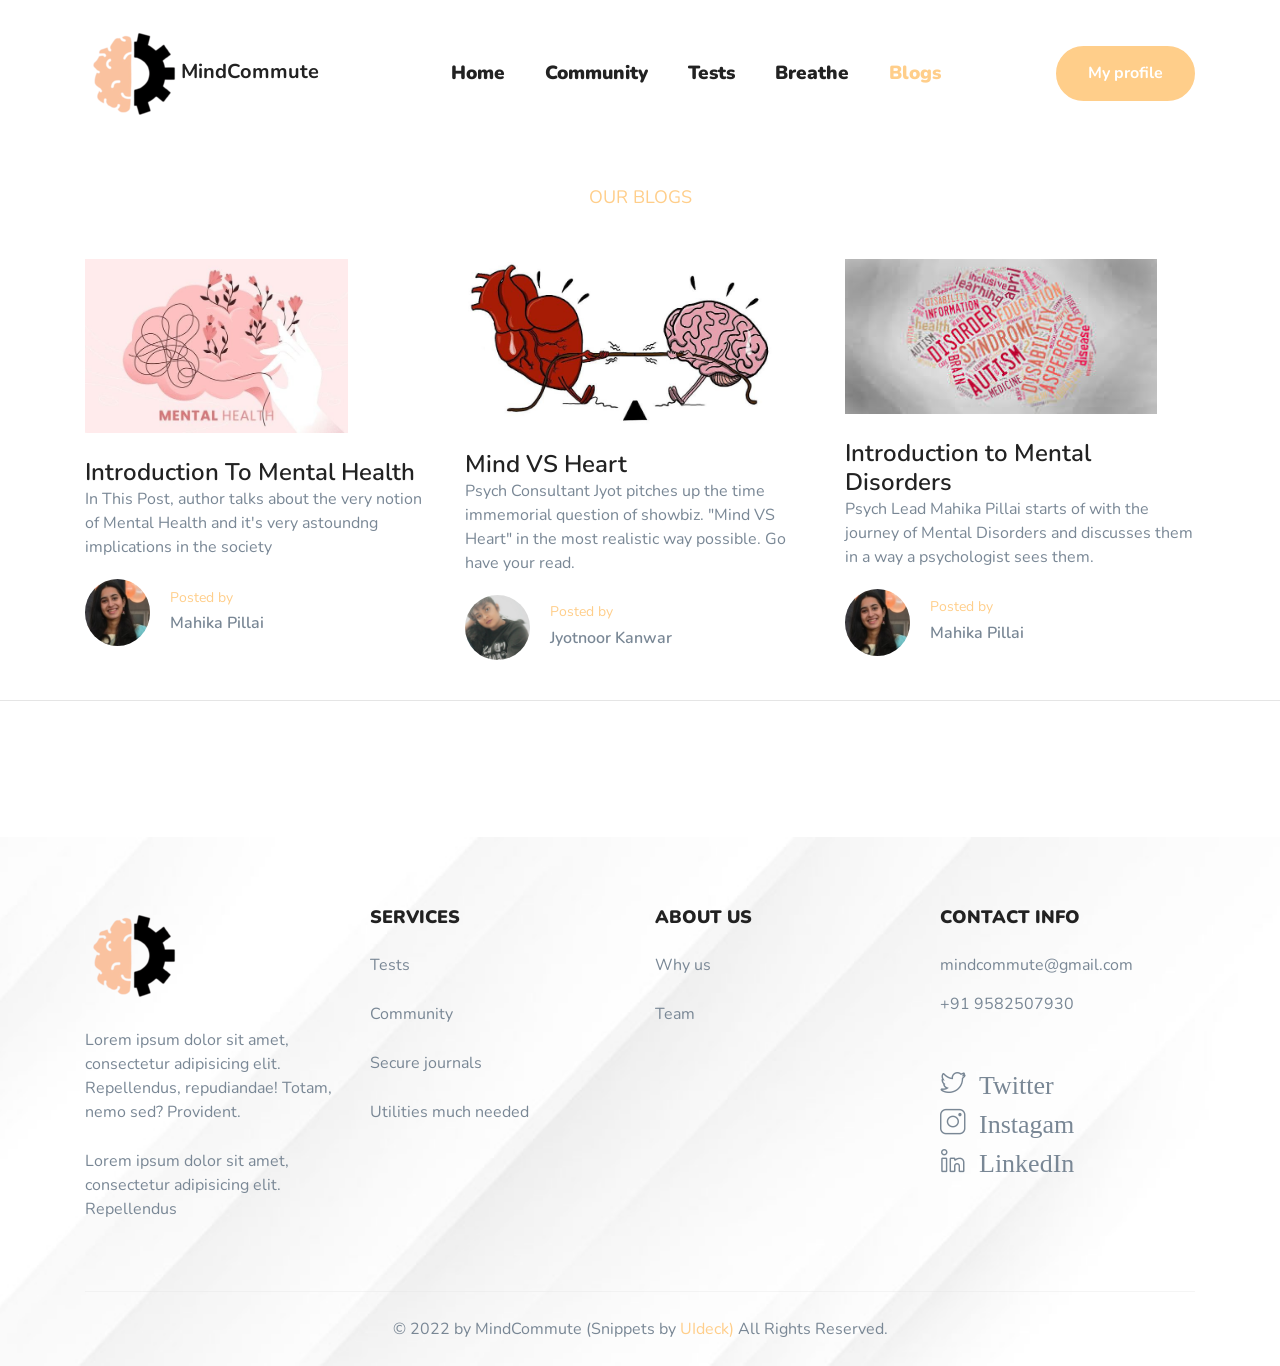
<file: index.html>
<!doctype html>
<html class="no-js" lang="en">

<head>
    <meta charset="utf-8">

    <!--====== Title ======-->
    <title>MindCommute</title>

    <meta name="description" content="">
    <meta name="viewport" content="width=device-width, initial-scale=1">

    <!--====== Favicon Icon ======-->
    <link rel="shortcut icon" href="assets/images/logo.png" type="image/png">



    <!--====== Font Awesome CSS ======-->
    <link rel="stylesheet" href="assets/css/font-awesome.min.css">

    <!--====== Line Icons CSS ======-->
    <link rel="stylesheet" href="assets/css/LineIcons.css">



    <!--====== Bootstrap CSS ======-->
      <!--<link rel="stylesheet" href="assets/css/bootstrap.min.css">-->
  <link rel="stylesheet" href="https://stackpath.bootstrapcdn.com/bootstrap/4.4.1/css/bootstrap.min.css" integrity="sha384-Vkoo8x4CGsO3+Hhxv8T/Q5PaXtkKtu6ug5TOeNV6gBiFeWPGFN9MuhOf23Q9Ifjh" crossorigin="anonymous">




    <!--====== Style CSS ======-->
    <link rel="stylesheet" href="assets/css/style.css">

</head>

<body>
    <!--[if IE]>
    <p class="browserupgrade">You are using an <strong>outdated</strong> browser. Please <a href="https://browsehappy.com/">upgrade your browser</a> to improve your experience and security.</p>
  <![endif]-->


    <!--====== PRELOADER PART START ======-->

    <div class="preloader">
        <div class="loader">
            <div class="ytp-spinner">
                <div class="ytp-spinner-container">
                    <div class="ytp-spinner-rotator">
                        <div class="ytp-spinner-left">
                            <div class="ytp-spinner-circle"></div>
                        </div>
                        <div class="ytp-spinner-right">
                            <div class="ytp-spinner-circle"></div>
                        </div>
                    </div>
                </div>
            </div>
        </div>
    </div>

    <!--====== PRELOADER PART ENDS ======-->

    <!--====== HEADER PART START ======-->

    <header class="header-area">
        <div class="navbar-area headroom">
            <div class="container">
                <div class="row">
                    <div class="col-lg-12">
                        <nav class="navbar navbar-expand-lg">
                            <a class="navbar-brand" href="index.html">
                                <img src="assets/images/logo.png" alt="Logo"><b>MindCommute</b>
                            </a>
                            <button class="navbar-toggler" type="button" data-toggle="collapse" data-target="#navbarSupportedContent" aria-controls="navbarSupportedContent" aria-expanded="false" aria-label="Toggle navigation">
                                <span class="toggler-icon"></span>
                                <span class="toggler-icon"></span>
                                <span class="toggler-icon"></span>
                            </button>

                            <div class="collapse navbar-collapse sub-menu-bar" id="navbarSupportedContent">
                                <ul id="nav" class="navbar-nav m-auto">
                                    <li class="nav-item">
                                        <a href="#home">Home</a>
                                    </li>
                                    <li class="nav-item">

                                        <a href="#services">Community</a>




                                                   </li>
                                    <li class="nav-item">

                                        <a href="#services">Tests</a>




                        </li>


                                    <li class="nav-item ">
                                        <a href="#services">Breathe</a>
                                    </li>




                                    <li class="nav-item active">
                                        <a href="#blog">Blogs</a>
                                    </li>

                                </ul>
                            </div> <!-- navbar collapse -->

                            <div class="navbar-btn d-none d-sm-inline-block">
                                <a class="main-btn" data-scroll-nav="0" href="#pricing">My profile</a>
                            </div>
                        </nav> <!-- navbar -->
                    </div>
                </div> <!-- row -->
            </div> <!-- container -->
        </div> <!-- navbar area -->

            </header>
      <br><br><br>





      <section id="blog" class="blog-area pt-115">
              <div class="container">
                  <div class="row justify-content-center">
                      <div class="col-lg-4">
                          <div class="section-title text-center pb-20 wow fadeInUp" data-wow-duration="1s" data-wow-delay="0.3s">
                              <h5 class="sub-title">Our Blogs</h5>

                          </div> <!-- section title -->
                      </div>
                  </div> <!-- row -->
                  <div class="row justify-content-center">
                      <div class="col-lg-4 col-md-6 col-sm-8">
                          <div class="single-blog mt-30 wow fadeInUpBig" data-wow-duration="1s" data-wow-delay="0.4s">
                              <div class="blog-image1">
                                  <a href="blog-details.html"><img src="assets/images/news-1.jpg" alt="news"></a>
                              </div>
                              <div class="blog-content">
                                  <h4 class="blog-title"><a href="blog-details.html">Introduction To Mental Health</a></h4>
                                  In This Post, author talks about the very notion of Mental Health and it's very astoundng implications in the society
                                  <div class="blog-author d-flex align-items-center">
                                      <div class="author-image">
                                          <img src="assets/images/Mauthor.png" alt="author">
                                      </div>
                                      <div class="author-content media-body">
                                          <h6 class="sub-title">Posted by</h6>
                                          <p class="text">Mahika Pillai</p>
                                      </div>
                                  </div>
                              </div>
                          </div> <!-- single blog -->
                      </div>
                      <br><br>
                      <div class="col-lg-4 col-md-6 col-sm-8">
                          <div class="single-blog mt-30 wow fadeInUpBig" data-wow-duration="1s" data-wow-delay="0.7s">
                              <div class="blog-image2">
                                  <a href="blog-details.html"><img src="assets/images/news-2.jpg" alt="news"></a>
                              </div>
                              <div class="blog-content">
                                  <h4 class="blog-title"><a href="blog-details.html">Mind VS Heart</a></h4> Psych Consultant Jyot pitches up the time immemorial question of showbiz. "Mind VS Heart" in
      the most realistic way possible. Go have your read.      <div class="blog-author d-flex align-items-center">
            <div class="author-image">
                  <img src="assets/images/JK.png" alt="author">
            </div>
            <div class="author-content media-body">
                <h6 class="sub-title">Posted by</h6>
                <p class="text">Jyotnoor Kanwar</p>
            </div>
        </div>
                              </div>
                          </div> <!-- single blog -->
                      </div>
                      <div class="col-lg-4 col-md-6 col-sm-8">
                          <div class="single-blog mt-30 wow fadeInUpBig" data-wow-duration="1s" data-wow-delay="1s">
                              <div class="blog-image3">
                                  <a href="blog-details.html"><img src="assets/images/news-3.jpg" alt="news"></a>
                              </div>
                              <div class="blog-content">
                                  <h4 class="blog-title"><a href="blog-details.html">Introduction to Mental Disorders</a></h4>
                                  Psych Lead Mahika Pillai starts of with the journey of Mental Disorders and discusses them in a way a psychologist sees them.
                                  <div class="blog-author d-flex align-items-center">
                                      <div class="author-image">
                                            <img src="assets/images/Mauthor.png" alt="author">
                                      </div>
                                      <div class="author-content media-body">
                                          <h6 class="sub-title">Posted by</h6>
                                          <p class="text">Mahika Pillai</p>
                                      </div>
                                  </div>
                              </div>
                          </div> <!-- single blog -->
                      </div>
                  </div> <!-- row -->
              </div> <!-- container -->
          </section>








<br>
<hr>
<br><br><br><br>
<br>


















    <footer id="footer" class="footer-area bg_cover" style="background-image: url(assets/images/footer-bg.jpg)">
        <div class="container">
            <div class="footer-widget pt-30 pb-70">
                <div class="row">
                    <div class="col-lg-3 col-sm-6 order-sm-1 order-lg-1">
                        <div class="footer-about pt-40">
                            <a href="#">
                                <img src="assets/images/logo.png" alt="Logo">
                            </a>
                            <p class="text">Lorem ipsum dolor sit amet, consectetur adipisicing elit. Repellendus, repudiandae! Totam, nemo sed? Provident.</p> <p class="text">Lorem ipsum dolor sit amet, consectetur adipisicing elit. Repellendus</p>
                        </div> <!-- footer about -->
                    </div>
                    <div class="col-lg-3 col-sm-6 order-sm-3 order-lg-2">
                        <div class="footer-link pt-40">
                            <div class="footer-title">
                                <h5 class="title">Services</h5>
                            </div>
                            <ul>
                                <li><a href="#">Tests</a></li>
                                <li><a href="#">Community</a></li>
                                <li><a href="#">Secure journals</a></li>
                                <li><a href="#">Utilities much needed</a></li>
                            </ul>
                        </div> <!-- footer link -->
                    </div>
                    <div class="col-lg-3 col-sm-6 order-sm-4 order-lg-3">
                        <div class="footer-link pt-40">
                            <div class="footer-title">
                                <h5 class="title">About Us</h5>
                            </div>
                            <ul>

                                <li><a href="#">Why us</a></li>

                                <li><a href="#">Team</a></li>
                            </ul>
                        </div> <!-- footer link -->
                    </div>
                    <div class="col-lg-3 col-sm-6 order-sm-2 order-lg-4">
                        <div class="footer-contact pt-40">
                            <div class="footer-title">
                                <h5 class="title">Contact Info</h5>
                            </div>
                            <div class="contact pt-10">

                                <p class="text">mindcommute@gmail.com</p>
                                <p class="text">+91 9582507930</p>

                                <ul class="social mt-50">

                                    <li><a href="#"><i class="lni-twitter"> Twitter</i></a></li>
                                    <li><a href="#"><i class="lni-instagram"> Instagam</i></a></li>
                                    <li><a href="#"><i class="lni-linkedin"> LinkedIn</i></a></li>
                                </ul>
                            </div> <!-- contact -->
                        </div> <!-- footer contact -->
                    </div>
                </div> <!-- row -->
            </div> <!-- footer widget -->
            <div class="footer-copyright text-center">
                <p class="text">© 2022 by MindCommute (Snippets by <a href="https://uideck.com" rel="nofollow">UIdeck)</a> All Rights Reserved.</p>
            </div>
        </div> <!-- container -->
    </footer>

    <!--====== FOOTER PART ENDS ======-->

    <!--====== BACK TOP TOP PART START ======-->

    <a href="#" class="back-to-top"><i class="lni-chevron-up"></i></a>

    <!--====== BACK TOP TOP PART ENDS ======-->




    <!--====== Jquery js ======-->
    <script src="assets/js/vendor/jquery-1.12.4.min.js"></script>
    <script src="assets/js/vendor/modernizr-3.7.1.min.js"></script>

    <!--====== Bootstrap js ======-->
    <script src="assets/js/popper.min.js"></script>
    <script src="assets/js/bootstrap.min.js"></script>

    <!--====== Slick js ======-->
    <script src="assets/js/slick.min.js"></script>

    <!--====== Isotope js ======-->
    <script src="assets/js/imagesloaded.pkgd.min.js"></script>
    <script src="assets/js/isotope.pkgd.min.js"></script>

    <!--====== Counter Up js ======-->
    <script src="assets/js/waypoints.min.js"></script>
    <script src="assets/js/jquery.counterup.min.js"></script>

    <!--====== Circles js ======-->
    <script src="assets/js/circles.min.js"></script>

    <!--====== Appear js ======-->
    <script src="assets/js/jquery.appear.min.js"></script>

    <!--====== WOW js ======-->
    <script src="assets/js/wow.min.js"></script>

    <!--====== Headroom js ======-->
    <script src="assets/js/headroom.min.js"></script>

    <!--====== Jquery Nav js ======-->
    <script src="assets/js/jquery.nav.js"></script>

    <!--====== Scroll It js ======-->
    <script src="assets/js/scrollIt.min.js"></script>

    <!--====== Magnific Popup js ======-->
    <script src="assets/js/jquery.magnific-popup.min.js"></script>

    <!--====== Main js ======-->
    <script src="assets/js/main.js"></script>

</body>

</html>
</file>
<file: assets/css/style.css>
/*-----------------------------------------------------------------------------------




-----------------------------------------------------------------------------------

-----------------------------------------------------------------------------------*/
/*===========================
    01.COMMON css
===========================*/
@import url('https://fonts.googleapis.com/css2?family=Poppins:wght@200;300;400;500;600;700&display=swap');
@import url("https://fonts.googleapis.com/css?family=Nunito:300,400,700,800&display=swap");



body {
  font-family: "Nunito", sans-serif;
  font-weight: normal;
  font-style: normal;
  color: #798795;
  overflow-X: hidden; }

* {
  margin: 0;
  padding: 0;
  -webkit-box-sizing: border-box;
  -moz-box-sizing: border-box;
  box-sizing: border-box; }

img {
  max-width: 100%; }

a:focus,
input:focus,
textarea:focus,
button:focus {
  text-decoration: none;
  outline: none; }

a:focus,
a:hover {
  text-decoration: none; }

i,
span,
a {
  display: inline-block; }

audio,
canvas,
iframe,
img,
svg,
video {
  vertical-align: middle; }

h1,
h2,
h3,
h4,
h5,
h6 {
  font-family: "Nunito", sans-serif;
  font-weight: 800;
  color: #404040;
  margin: 0px; }

h1 {
  font-size: 48px; }

h2 {
  font-size: 36px; }

h3 {
  font-size: 28px; }

h4 {
  font-size: 22px; }

h5 {
  font-size: 18px; }

h6 {
  font-size: 16px; }

ul, ol {
  margin: 0px;
  padding: 0px;
  list-style-type: none; }

p {
  font-size: 14px;
  font-weight: 400;
  line-height: 24px;
  color: #798795;
  margin: 0px;
  font-family: "Nunito", sans-serif; }

.bg_cover {
  background-position: center center;
  background-size: cover;
  background-repeat: no-repeat;
  width: 100%;
  height: 100%; }

/*===== All Button Style =====*/
.main-btn {
  display: inline-block;
  font-weight: 700;
  font-family: "Nunito", sans-serif;
  text-align: center;
  white-space: nowrap;
  vertical-align: middle;
  -webkit-user-select: none;
  -moz-user-select: none;
  -ms-user-select: none;
  user-select: none;
  border: 2px solid #ffce8a;
  padding: 0 30px;
  font-size: 16px;
  height: 55px;
  line-height: 51px;
  border-radius: 50px;
  color: #fff;
  cursor: pointer;
  z-index: 5;
  -webkit-transition: all 0.4s ease-out 0s;
  -moz-transition: all 0.4s ease-out 0s;
  -ms-transition: all 0.4s ease-out 0s;
  -o-transition: all 0.4s ease-out 0s;
  transition: all 0.4s ease-out 0s;
  background-color: #ffce8a; }
  .main-btn:hover {
    background-color: rgba(241, 72, 54, 0.3);
    color: #ffce8a;
    border-color: #ffce8a; }
  .main-btn.main-btn-2 {
    background-color: #fff;
    color: #ffce8a;
    border-color: #ffce8a; }
    .main-btn.main-btn-2:hover {
      background-color: rgba(241, 72, 54, 0.3);
      border-color: #ffce8a; }

/*===== All Section Title Style =====*/
.section-title .sub-title {
  font-size: 18px;
  font-weight: 400;
  color: #ffce8a;
  text-transform: uppercase; }
  @media (max-width: 767px) {
    .section-title .sub-title {
      font-size: 16px; } }
.section-title .title {
  font-size: 32px;
  padding-top: 10px; }
  @media only screen and (min-width: 992px) and (max-width: 1199px) {
    .section-title .title {
      font-size: 30px; } }
  @media (max-width: 767px) {
    .section-title .title {
      font-size: 24px; } }
  .section-title .title span {
    font-weight: 400;
    display: contents; }

/*===== All Slick Slide Outline Style =====*/
.slick-slide {
  outline: 0; }
  /* Deafult Margin & Padding */
  /*-- Margin Top --*/
  .mt-5 {
  	margin-top: 5px;
  }
  .mt-10 {
  	margin-top: 10px;
  }
  .mt-15 {
  	margin-top: 15px;
  }
  .mt-20 {
  	margin-top: 20px;
  }
  .mt-25 {
  	margin-top: 25px;
  }
  .mt-30 {
  	margin-top: 30px;
  }
  .mt-35 {
  	margin-top: 35px;
  }
  .mt-40 {
  	margin-top: 40px;
  }
  .mt-45 {
  	margin-top: 45px;
  }
  .mt-50 {
  	margin-top: 50px;
  }
  .mt-55 {
  	margin-top: 55px;
  }
  .mt-60 {
  	margin-top: 60px;
  }
  .mt-65 {
  	margin-top: 65px;
  }
  .mt-70 {
  	margin-top: 70px;
  }
  .mt-75 {
  	margin-top: 75px;
  }
  .mt-80 {
  	margin-top: 80px;
  }
  .mt-85 {
  	margin-top: 85px;
  }
  .mt-90 {
  	margin-top: 90px;
  }
  .mt-95 {
  	margin-top: 95px;
  }
  .mt-100 {
  	margin-top: 100px;
  }
  .mt-105 {
  	margin-top: 105px;
  }
  .mt-110 {
  	margin-top: 110px;
  }
  .mt-115 {
  	margin-top: 115px;
  }
  .mt-120 {
  	margin-top: 120px;
  }
  .mt-125 {
  	margin-top: 125px;
  }
  .mt-130 {
  	margin-top: 130px;
  }
  .mt-135 {
  	margin-top: 135px;
  }
  .mt-140 {
  	margin-top: 140px;
  }
  .mt-145 {
  	margin-top: 145px;
  }
  .mt-150 {
  	margin-top: 150px;
  }
  .mt-155 {
  	margin-top: 155px;
  }
  .mt-160 {
  	margin-top: 160px;
  }
  .mt-165 {
  	margin-top: 165px;
  }
  .mt-170 {
  	margin-top: 170px;
  }
  .mt-175 {
  	margin-top: 175px;
  }
  .mt-180 {
  	margin-top: 180px;
  }
  .mt-185 {
  	margin-top: 185px;
  }
  .mt-190 {
  	margin-top: 190px;
  }
  .mt-195 {
  	margin-top: 195px;
  }
  .mt-200 {
  	margin-top: 200px;
  }
  /*-- Margin Bottom --*/

  .mb-5 {
  	margin-bottom: 5px;
  }
  .mb-10 {
  	margin-bottom: 10px;
  }
  .mb-15 {
  	margin-bottom: 15px;
  }
  .mb-20 {
  	margin-bottom: 20px;
  }
  .mb-25 {
  	margin-bottom: 25px;
  }
  .mb-30 {
  	margin-bottom: 30px;
  }
  .mb-35 {
  	margin-bottom: 35px;
  }
  .mb-40 {
  	margin-bottom: 40px;
  }
  .mb-45 {
  	margin-bottom: 45px;
  }
  .mb-50 {
  	margin-bottom: 50px;
  }
  .mb-55 {
  	margin-bottom: 55px;
  }
  .mb-60 {
  	margin-bottom: 60px;
  }
  .mb-65 {
  	margin-bottom: 65px;
  }
  .mb-70 {
  	margin-bottom: 70px;
  }
  .mb-75 {
  	margin-bottom: 75px;
  }
  .mb-80 {
  	margin-bottom: 80px;
  }
  .mb-85 {
  	margin-bottom: 85px;
  }
  .mb-90 {
  	margin-bottom: 90px;
  }
  .mb-95 {
  	margin-bottom: 95px;
  }
  .mb-100 {
  	margin-bottom: 100px;
  }
  .mb-105 {
  	margin-bottom: 105px;
  }
  .mb-110 {
  	margin-bottom: 110px;
  }
  .mb-115 {
  	margin-bottom: 115px;
  }
  .mb-120 {
  	margin-bottom: 120px;
  }
  .mb-125 {
  	margin-bottom: 125px;
  }
  .mb-130 {
  	margin-bottom: 130px;
  }
  .mb-135 {
  	margin-bottom: 135px;
  }
  .mb-140 {
  	margin-bottom: 140px;
  }
  .mb-145 {
  	margin-bottom: 145px;
  }
  .mb-150 {
  	margin-bottom: 150px;
  }
  .mb-155 {
  	margin-bottom: 155px;
  }
  .mb-160 {
  	margin-bottom: 160px;
  }
  .mb-165 {
  	margin-bottom: 165px;
  }
  .mb-170 {
  	margin-bottom: 170px;
  }
  .mb-175 {
  	margin-bottom: 175px;
  }
  .mb-180 {
  	margin-bottom: 180px;
  }
  .mb-185 {
  	margin-bottom: 185px;
  }
  .mb-190 {
  	margin-bottom: 190px;
  }
  .mb-195 {
  	margin-bottom: 195px;
  }
  .mb-200 {
  	margin-bottom: 200px;
  }
  /*-- margin left --*/
  .ml-5 {
  	margin-left: 5px;
  }
  .ml-10 {
  	margin-left: 10px;
  }
  .ml-15 {
  	margin-left: 15px;
  }
  .ml-20 {
  	margin-left: 20px;
  }
  .ml-25 {
  	margin-left: 25px;
  }
  .ml-30 {
  	margin-left: 30px;
  }
  .ml-35 {
  	margin-left: 35px;
  }
  .ml-40 {
  	margin-left: 40px;
  }
  .ml-45 {
  	margin-left: 45px;
  }
  .ml-50 {
  	margin-left: 50px;
  }
  .ml-55 {
  	margin-left: 55px;
  }
  .ml-60 {
  	margin-left: 60px;
  }
  .ml-65 {
  	margin-left: 65px;
  }
  .ml-70 {
  	margin-left: 70px;
  }
  .ml-75 {
  	margin-left: 75px;
  }
  .ml-80 {
  	margin-left: 80px;
  }
  .ml-85 {
  	margin-left: 85px;
  }
  .ml-90 {
  	margin-left: 90px;
  }
  .ml-95 {
  	margin-left: 95px;
  }
  .ml-100 {
  	margin-left: 100px;
  }
  .ml-105 {
  	margin-left: 105px;
  }
  .ml-110 {
  	margin-left: 110px;
  }
  .ml-115 {
  	margin-left: 115px;
  }
  .ml-120 {
  	margin-left: 120px;
  }
  .ml-125 {
  	margin-left: 125px;
  }
  .ml-130 {
  	margin-left: 130px;
  }
  .ml-135 {
  	margin-left: 135px;
  }
  .ml-140 {
  	margin-left: 140px;
  }
  .ml-145 {
  	margin-left: 145px;
  }
  .ml-150 {
  	margin-left: 150px;
  }
  .ml-155 {
  	margin-left: 155px;
  }
  .ml-160 {
  	margin-left: 160px;
  }
  .ml-165 {
  	margin-left: 165px;
  }
  .ml-170 {
  	margin-left: 170px;
  }
  .ml-175 {
  	margin-left: 175px;
  }
  .ml-180 {
  	margin-left: 180px;
  }
  .ml-185 {
  	margin-left: 185px;
  }
  .ml-190 {
  	margin-left: 190px;
  }
  .ml-195 {
  	margin-left: 195px;
  }
  .ml-200 {
  	margin-left: 200px;
  }
  /*-- margin right --*/
  .mr-5 {
  	margin-right: 5px;
  }
  .mr-10 {
  	margin-right: 10px;
  }
  .mr-15 {
  	margin-right: 15px;
  }
  .mr-20 {
  	margin-right: 20px;
  }
  .mr-25 {
  	margin-right: 25px;
  }
  .mr-30 {
  	margin-right: 30px;
  }
  .mr-35 {
  	margin-right: 35px;
  }
  .mr-40 {
  	margin-right: 40px;
  }
  .mr-45 {
  	margin-right: 45px;
  }
  .mr-50 {
  	margin-right: 50px;
  }
  .mr-55 {
  	margin-right: 55px;
  }
  .mr-60 {
  	margin-right: 60px;
  }
  .mr-65 {
  	margin-right: 65px;
  }
  .mr-70 {
  	margin-right: 70px;
  }
  .mr-75 {
  	margin-right: 75px;
  }
  .mr-80 {
  	margin-right: 80px;
  }
  .mr-85 {
  	margin-right: 85px;
  }
  .mr-90 {
  	margin-right: 90px;
  }
  .mr-95 {
  	margin-right: 95px;
  }
  .mr-100 {
  	margin-right: 100px;
  }
  .mr-105 {
  	margin-right: 105px;
  }
  .mr-110 {
  	margin-right: 110px;
  }
  .mr-115 {
  	margin-right: 115px;
  }
  .mr-120 {
  	margin-right: 120px;
  }
  .mr-125 {
  	margin-right: 125px;
  }
  .mr-130 {
  	margin-right: 130px;
  }
  .mr-135 {
  	margin-right: 135px;
  }
  .mr-140 {
  	margin-right: 140px;
  }
  .mr-145 {
  	margin-right: 145px;
  }
  .mr-150 {
  	margin-right: 150px;
  }
  .mr-155 {
  	margin-right: 155px;
  }
  .mr-160 {
  	margin-right: 160px;
  }
  .mr-165 {
  	margin-right: 165px;
  }
  .mr-170 {
  	margin-right: 170px;
  }
  .mr-175 {
  	margin-right: 175px;
  }
  .mr-180 {
  	margin-right: 180px;
  }
  .mr-185 {
  	margin-right: 185px;
  }
  .mr-190 {
  	margin-right: 190px;
  }
  .mr-195 {
  	margin-right: 195px;
  }
  .mr-200 {
  	margin-right: 200px;
  }


  /*-- Padding Top --*/

  .pt-5 {
  	padding-top: 5px;
  }
  .pt-10 {
  	padding-top: 10px;
  }
  .pt-15 {
  	padding-top: 15px;
  }
  .pt-20 {
  	padding-top: 20px;
  }
  .pt-25 {
  	padding-top: 25px;
  }
  .pt-30 {
  	padding-top: 30px;
  }
  .pt-35 {
  	padding-top: 35px;
  }
  .pt-40 {
  	padding-top: 40px;
  }
  .pt-45 {
  	padding-top: 45px;
  }
  .pt-50 {
  	padding-top: 50px;
  }
  .pt-55 {
  	padding-top: 55px;
  }
  .pt-60 {
  	padding-top: 60px;
  }
  .pt-65 {
  	padding-top: 65px;
  }
  .pt-70 {
  	padding-top: 70px;
  }
  .pt-75 {
  	padding-top: 75px;
  }
  .pt-80 {
  	padding-top: 80px;
  }
  .pt-85 {
  	padding-top: 85px;
  }
  .pt-90 {
  	padding-top: 90px;
  }
  .pt-95 {
  	padding-top: 95px;
  }
  .pt-100 {
  	padding-top: 100px;
  }
  .pt-105 {
  	padding-top: 105px;
  }
  .pt-110 {
  	padding-top: 110px;
  }
  .pt-115 {
  	padding-top: 115px;
  }
  .pt-120 {
  	padding-top: 120px;
  }
  .pt-125 {
  	padding-top: 125px;
  }
  .pt-130 {
  	padding-top: 130px;
  }
  .pt-135 {
  	padding-top: 135px;
  }
  .pt-140 {
  	padding-top: 140px;
  }
  .pt-145 {
  	padding-top: 145px;
  }
  .pt-150 {
  	padding-top: 150px;
  }
  .pt-155 {
  	padding-top: 155px;
  }
  .pt-160 {
  	padding-top: 160px;
  }
  .pt-165 {
  	padding-top: 165px;
  }
  .pt-170 {
  	padding-top: 170px;
  }
  .pt-175 {
  	padding-top: 175px;
  }
  .pt-180 {
  	padding-top: 180px;
  }
  .pt-185 {
  	padding-top: 185px;
  }
  .pt-190 {
  	padding-top: 190px;
  }
  .pt-195 {
  	padding-top: 195px;
  }
  .pt-200 {
  	padding-top: 200px;
  }
  /*-- Padding Bottom --*/

  .pb-5 {
  	padding-bottom: 5px;
  }
  .pb-10 {
  	padding-bottom: 10px;
  }
  .pb-15 {
  	padding-bottom: 15px;
  }
  .pb-20 {
  	padding-bottom: 20px;
  }
  .pb-25 {
  	padding-bottom: 25px;
  }
  .pb-30 {
  	padding-bottom: 30px;
  }
  .pb-35 {
  	padding-bottom: 35px;
  }
  .pb-40 {
  	padding-bottom: 40px;
  }
  .pb-45 {
  	padding-bottom: 45px;
  }
  .pb-50 {
  	padding-bottom: 50px;
  }
  .pb-55 {
  	padding-bottom: 55px;
  }
  .pb-60 {
  	padding-bottom: 60px;
  }
  .pb-65 {
  	padding-bottom: 65px;
  }
  .pb-70 {
  	padding-bottom: 70px;
  }
  .pb-75 {
  	padding-bottom: 75px;
  }
  .pb-80 {
  	padding-bottom: 80px;
  }
  .pb-85 {
  	padding-bottom: 85px;
  }
  .pb-90 {
  	padding-bottom: 90px;
  }
  .pb-95 {
  	padding-bottom: 95px;
  }
  .pb-100 {
  	padding-bottom: 100px;
  }
  .pb-105 {
  	padding-bottom: 105px;
  }
  .pb-110 {
  	padding-bottom: 110px;
  }
  .pb-115 {
  	padding-bottom: 115px;
  }
  .pb-120 {
  	padding-bottom: 120px;
  }
  .pb-125 {
  	padding-bottom: 125px;
  }
  .pb-130 {
  	padding-bottom: 130px;
  }
  .pb-135 {
  	padding-bottom: 135px;
  }
  .pb-140 {
  	padding-bottom: 140px;
  }
  .pb-145 {
  	padding-bottom: 145px;
  }
  .pb-150 {
  	padding-bottom: 150px;
  }
  .pb-155 {
  	padding-bottom: 155px;
  }
  .pb-160 {
  	padding-bottom: 160px;
  }
  .pb-165 {
  	padding-bottom: 165px;
  }
  .pb-170 {
  	padding-bottom: 170px;
  }
  .pb-175 {
  	padding-bottom: 175px;
  }
  .pb-180 {
  	padding-bottom: 180px;
  }
  .pb-185 {
  	padding-bottom: 185px;
  }
  .pb-190 {
  	padding-bottom: 190px;
  }
  .pb-195 {
  	padding-bottom: 195px;
  }
  .pb-200 {
  	padding-bottom: 200px;
  }

  /*-- Padding left --*/

  .pl-0 {
  	padding-left: 0px;
  }
  .pl-5 {
  	padding-left: 5px;
  }
  .pl-10 {
  	padding-left: 10px;
  }
  .pl-15 {
  	padding-left: 15px;
  }
  .pl-20 {
  	padding-left: 20px;
  }
  .pl-25 {
  	padding-left: 25px;
  }
  .pl-30 {
  	padding-left: 30px;
  }
  .pl-35 {
  	padding-left: 35px;
  }
  .pl-40 {
  	padding-left: 40px;
  }
  .pl-45 {
  	padding-left: 45px;
  }
  .pl-50 {
  	padding-left: 50px;
  }
  .pl-55 {
  	padding-left: 55px;
  }
  .pl-60 {
  	padding-left: 60px;
  }
  .pl-65 {
  	padding-left: 65px;
  }
  .pl-70 {
  	padding-left: 70px;
  }
  .pl-75 {
  	padding-left: 75px;
  }
  .pl-80 {
  	padding-left: 80px;
  }
  .pl-85 {
  	padding-left: 85px;
  }
  .pl-90 {
  	padding-left: 90px;
  }
  .pl-100 {
  	padding-left: 100px;
  }
  .pl-105 {
  	padding-left: 105px;
  }
  .pl-110 {
  	padding-left: 110px;
  }
  .pl-115 {
  	padding-left: 115px;
  }
  .pl-120 {
  	padding-left: 120px;
  }
  .pl-125 {
  	padding-left: 125px;
  }
  /*-- Padding right --*/

  .pr-0 {
  	padding-right: 0px;
  }
  .pr-5 {
  	padding-right: 5px;
  }
  .pr-10 {
  	padding-right: 10px;
  }
  .pr-15 {
  	padding-right: 15px;
  }
  .pr-20 {
  	padding-right: 20px;
  }
  .pr-25 {
  	padding-right: 25px;
  }
  .pr-30 {
  	padding-right: 30px;
  }
  .pr-35 {
  	padding-right: 35px;
  }
  .pr-40 {
  	padding-right: 40px;
  }
  .pr-45 {
  	padding-right: 45px;
  }
  .pr-50 {
  	padding-right: 50px;
  }
  .pr-55 {
  	padding-right: 55px;
  }
  .pr-60 {
  	padding-right: 60px;
  }
  .pr-65 {
  	padding-right: 65px;
  }
  .pr-70 {
  	padding-right: 70px;
  }
  .pr-75 {
  	padding-right: 75px;
  }
  .pr-80 {
  	padding-right: 80px;
  }
  .pr-85 {
  	padding-right: 85px;
  }
  .pr-90 {
  	padding-right: 90px;
  }
  .pr-95 {
  	padding-right: 95px;
  }
  .pr-100 {
  	padding-right: 100px;
  }
  .pr-105 {
  	padding-right: 105px;
  }
  /* Background Color */

  .gray-bg {
  	background: #f6f6f6;
  }
  .white-bg {
  	background: #fff;
  }
  .black-bg {
  	background: #222;
  }
  /* Color */

  .white {
  	color: #fff;
  }
  .black {
  	color: #222;
  }
  /* black overlay */

  [data-overlay] {
  	position: relative;
  }
  [data-overlay]::before {
  	background: #000 none repeat scroll 0 0;
  	content: "";
  	height: 100%;
  	left: 0;
  	position: absolute;
  	top: 0;
  	width: 100%;
  	z-index: 1;
  }
  [data-overlay="3"]::before {
  	opacity: 0.3;
  }
  [data-overlay="4"]::before {
  	opacity: 0.4;
  }
  [data-overlay="5"]::before {
  	opacity: 0.5;
  }
  [data-overlay="6"]::before {
  	opacity: 0.6;
  }
  [data-overlay="7"]::before {
  	opacity: 0.7;
  }
  [data-overlay="8"]::before {
  	opacity: 0.8;
  }
  [data-overlay="9"]::before {
  	opacity: 0.9;
  }
  /* Slider */
  .slick-slider
  {
      position: relative;

      display: block;
      box-sizing: border-box;

      -webkit-user-select: none;
         -moz-user-select: none;
          -ms-user-select: none;
              user-select: none;

      -webkit-touch-callout: none;
      -khtml-user-select: none;
      -ms-touch-action: pan-y;
          touch-action: pan-y;
      -webkit-tap-highlight-color: transparent;
  }

  .slick-list
  {
      position: relative;

      display: block;
      overflow: hidden;

      margin: 0;
      padding: 0;
  }
  .slick-list:focus
  {
      outline: none;
  }
  .slick-list.dragging
  {
      cursor: pointer;
      cursor: hand;
  }

  .slick-slider .slick-track,
  .slick-slider .slick-list
  {
      -webkit-transform: translate3d(0, 0, 0);
         -moz-transform: translate3d(0, 0, 0);
          -ms-transform: translate3d(0, 0, 0);
           -o-transform: translate3d(0, 0, 0);
              transform: translate3d(0, 0, 0);
  }

  .slick-track
  {
      position: relative;
      top: 0;
      left: 0;

      display: block;
      margin-left: auto;
      margin-right: auto;
  }
  .slick-track:before,
  .slick-track:after
  {
      display: table;

      content: '';
  }
  .slick-track:after
  {
      clear: both;
  }
  .slick-loading .slick-track
  {
      visibility: hidden;
  }

  .slick-slide
  {
      display: none;
      float: left;

      height: 100%;
      min-height: 1px;
  }
  [dir='rtl'] .slick-slide
  {
      float: right;
  }
  .slick-slide img
  {
      display: block;
  }
  .slick-slide.slick-loading img
  {
      display: none;
  }
  .slick-slide.dragging img
  {
      pointer-events: none;
  }
  .slick-initialized .slick-slide
  {
      display: block;
  }
  .slick-loading .slick-slide
  {
      visibility: hidden;
  }
  .slick-vertical .slick-slide
  {
      display: block;

      height: auto;

      border: 1px solid transparent;
  }
  .slick-arrow.slick-hidden {
      display: none;
  }

/*===== All Preloader Style =====*/
.preloader {
  /* Body Overlay */
  position: fixed;
  top: 0;
  left: 0;
  display: table;
  height: 100%;
  width: 100%;
  /* Change Background Color */
  background: #fff;
  z-index: 99999; }
  .preloader .loader {
    display: table-cell;
    vertical-align: middle;
    text-align: center; }
    .preloader .loader .ytp-spinner {
      position: absolute;
      left: 50%;
      top: 50%;
      width: 64px;
      margin-left: -32px;
      z-index: 18;
      pointer-events: none; }
      .preloader .loader .ytp-spinner .ytp-spinner-container {
        pointer-events: none;
        position: absolute;
        width: 100%;
        padding-bottom: 100%;
        top: 50%;
        left: 50%;
        margin-top: -50%;
        margin-left: -50%;
        -webkit-animation: ytp-spinner-linspin 1568.23529647ms linear infinite;
        -moz-animation: ytp-spinner-linspin 1568.23529647ms linear infinite;
        -o-animation: ytp-spinner-linspin 1568.23529647ms linear infinite;
        animation: ytp-spinner-linspin 1568.23529647ms linear infinite; }
        .preloader .loader .ytp-spinner .ytp-spinner-container .ytp-spinner-rotator {
          position: absolute;
          width: 100%;
          height: 100%;
          -webkit-animation: ytp-spinner-easespin 5332ms cubic-bezier(0.4, 0, 0.2, 1) infinite both;
          -moz-animation: ytp-spinner-easespin 5332ms cubic-bezier(0.4, 0, 0.2, 1) infinite both;
          -o-animation: ytp-spinner-easespin 5332ms cubic-bezier(0.4, 0, 0.2, 1) infinite both;
          animation: ytp-spinner-easespin 5332ms cubic-bezier(0.4, 0, 0.2, 1) infinite both; }
          .preloader .loader .ytp-spinner .ytp-spinner-container .ytp-spinner-rotator .ytp-spinner-left {
            position: absolute;
            top: 0;
            left: 0;
            bottom: 0;
            overflow: hidden;
            right: 50%; }
          .preloader .loader .ytp-spinner .ytp-spinner-container .ytp-spinner-rotator .ytp-spinner-right {
            position: absolute;
            top: 0;
            right: 0;
            bottom: 0;
            overflow: hidden;
            left: 50%; }
    .preloader .loader .ytp-spinner-circle {
      box-sizing: border-box;
      position: absolute;
      width: 200%;
      height: 100%;
      border-style: solid;
      /* Spinner Color */
      border-color: #ffce8a #ffce8a #dedede4f;
      border-radius: 50%;
      border-width: 6px; }
    .preloader .loader .ytp-spinner-left .ytp-spinner-circle {
      left: 0;
      right: -100%;
      border-right-color: #dedede4f;
      -webkit-animation: ytp-spinner-left-spin 1333ms cubic-bezier(0.4, 0, 0.2, 1) infinite both;
      -moz-animation: ytp-spinner-left-spin 1333ms cubic-bezier(0.4, 0, 0.2, 1) infinite both;
      -o-animation: ytp-spinner-left-spin 1333ms cubic-bezier(0.4, 0, 0.2, 1) infinite both;
      animation: ytp-spinner-left-spin 1333ms cubic-bezier(0.4, 0, 0.2, 1) infinite both; }
    .preloader .loader .ytp-spinner-right .ytp-spinner-circle {
      left: -100%;
      right: 0;
      border-left-color: #dedede4f;
      -webkit-animation: ytp-right-spin 1333ms cubic-bezier(0.4, 0, 0.2, 1) infinite both;
      -moz-animation: ytp-right-spin 1333ms cubic-bezier(0.4, 0, 0.2, 1) infinite both;
      -o-animation: ytp-right-spin 1333ms cubic-bezier(0.4, 0, 0.2, 1) infinite both;
      animation: ytp-right-spin 1333ms cubic-bezier(0.4, 0, 0.2, 1) infinite both; }

/* Preloader Animations */
@-webkit-keyframes ytp-spinner-linspin {
  to {
    -webkit-transform: rotate(360deg);
    -moz-transform: rotate(360deg);
    -ms-transform: rotate(360deg);
    -o-transform: rotate(360deg);
    transform: rotate(360deg); } }
@keyframes ytp-spinner-linspin {
  to {
    -webkit-transform: rotate(360deg);
    -moz-transform: rotate(360deg);
    -ms-transform: rotate(360deg);
    -o-transform: rotate(360deg);
    transform: rotate(360deg); } }
@-webkit-keyframes ytp-spinner-easespin {
  12.5% {
    -webkit-transform: rotate(135deg);
    -moz-transform: rotate(135deg);
    -ms-transform: rotate(135deg);
    -o-transform: rotate(135deg);
    transform: rotate(135deg); }
  25% {
    -webkit-transform: rotate(270deg);
    -moz-transform: rotate(270deg);
    -ms-transform: rotate(270deg);
    -o-transform: rotate(270deg);
    transform: rotate(270deg); }
  37.5% {
    -webkit-transform: rotate(405deg);
    -moz-transform: rotate(405deg);
    -ms-transform: rotate(405deg);
    -o-transform: rotate(405deg);
    transform: rotate(405deg); }
  50% {
    -webkit-transform: rotate(540deg);
    -moz-transform: rotate(540deg);
    -ms-transform: rotate(540deg);
    -o-transform: rotate(540deg);
    transform: rotate(540deg); }
  62.5% {
    -webkit-transform: rotate(675deg);
    -moz-transform: rotate(675deg);
    -ms-transform: rotate(675deg);
    -o-transform: rotate(675deg);
    transform: rotate(675deg); }
  75% {
    -webkit-transform: rotate(810deg);
    -moz-transform: rotate(810deg);
    -ms-transform: rotate(810deg);
    -o-transform: rotate(810deg);
    transform: rotate(810deg); }
  87.5% {
    -webkit-transform: rotate(945deg);
    -moz-transform: rotate(945deg);
    -ms-transform: rotate(945deg);
    -o-transform: rotate(945deg);
    transform: rotate(945deg); }
  to {
    -webkit-transform: rotate(1080deg);
    -moz-transform: rotate(1080deg);
    -ms-transform: rotate(1080deg);
    -o-transform: rotate(1080deg);
    transform: rotate(1080deg); } }
@keyframes ytp-spinner-easespin {
  12.5% {
    -webkit-transform: rotate(135deg);
    -moz-transform: rotate(135deg);
    -ms-transform: rotate(135deg);
    -o-transform: rotate(135deg);
    transform: rotate(135deg); }
  25% {
    -webkit-transform: rotate(270deg);
    -moz-transform: rotate(270deg);
    -ms-transform: rotate(270deg);
    -o-transform: rotate(270deg);
    transform: rotate(270deg); }
  37.5% {
    -webkit-transform: rotate(405deg);
    -moz-transform: rotate(405deg);
    -ms-transform: rotate(405deg);
    -o-transform: rotate(405deg);
    transform: rotate(405deg); }
  50% {
    -webkit-transform: rotate(540deg);
    -moz-transform: rotate(540deg);
    -ms-transform: rotate(540deg);
    -o-transform: rotate(540deg);
    transform: rotate(540deg); }
  62.5% {
    -webkit-transform: rotate(675deg);
    -moz-transform: rotate(675deg);
    -ms-transform: rotate(675deg);
    -o-transform: rotate(675deg);
    transform: rotate(675deg); }
  75% {
    -webkit-transform: rotate(810deg);
    -moz-transform: rotate(810deg);
    -ms-transform: rotate(810deg);
    -o-transform: rotate(810deg);
    transform: rotate(810deg); }
  87.5% {
    -webkit-transform: rotate(945deg);
    -moz-transform: rotate(945deg);
    -ms-transform: rotate(945deg);
    -o-transform: rotate(945deg);
    transform: rotate(945deg); }
  to {
    -webkit-transform: rotate(1080deg);
    -moz-transform: rotate(1080deg);
    -ms-transform: rotate(1080deg);
    -o-transform: rotate(1080deg);
    transform: rotate(1080deg); } }
@-webkit-keyframes ytp-spinner-left-spin {
  0% {
    -webkit-transform: rotate(130deg);
    -moz-transform: rotate(130deg);
    -ms-transform: rotate(130deg);
    -o-transform: rotate(130deg);
    transform: rotate(130deg); }
  50% {
    -webkit-transform: rotate(-5deg);
    -moz-transform: rotate(-5deg);
    -ms-transform: rotate(-5deg);
    -o-transform: rotate(-5deg);
    transform: rotate(-5deg); }
  to {
    -webkit-transform: rotate(130deg);
    -moz-transform: rotate(130deg);
    -ms-transform: rotate(130deg);
    -o-transform: rotate(130deg);
    transform: rotate(130deg); } }
@keyframes ytp-spinner-left-spin {
  0% {
    -webkit-transform: rotate(130deg);
    -moz-transform: rotate(130deg);
    -ms-transform: rotate(130deg);
    -o-transform: rotate(130deg);
    transform: rotate(130deg); }
  50% {
    -webkit-transform: rotate(-5deg);
    -moz-transform: rotate(-5deg);
    -ms-transform: rotate(-5deg);
    -o-transform: rotate(-5deg);
    transform: rotate(-5deg); }
  to {
    -webkit-transform: rotate(130deg);
    -moz-transform: rotate(130deg);
    -ms-transform: rotate(130deg);
    -o-transform: rotate(130deg);
    transform: rotate(130deg); } }
@-webkit-keyframes ytp-right-spin {
  0% {
    -webkit-transform: rotate(-130deg);
    -moz-transform: rotate(-130deg);
    -ms-transform: rotate(-130deg);
    -o-transform: rotate(-130deg);
    transform: rotate(-130deg); }
  50% {
    -webkit-transform: rotate(5deg);
    -moz-transform: rotate(5deg);
    -ms-transform: rotate(5deg);
    -o-transform: rotate(5deg);
    transform: rotate(5deg); }
  to {
    -webkit-transform: rotate(-130deg);
    -moz-transform: rotate(-130deg);
    -ms-transform: rotate(-130deg);
    -o-transform: rotate(-130deg);
    transform: rotate(-130deg); } }
@keyframes ytp-right-spin {
  0% {
    -webkit-transform: rotate(-130deg);
    -moz-transform: rotate(-130deg);
    -ms-transform: rotate(-130deg);
    -o-transform: rotate(-130deg);
    transform: rotate(-130deg); }
  50% {
    -webkit-transform: rotate(5deg);
    -moz-transform: rotate(5deg);
    -ms-transform: rotate(5deg);
    -o-transform: rotate(5deg);
    transform: rotate(5deg); }
  to {
    -webkit-transform: rotate(-130deg);
    -moz-transform: rotate(-130deg);
    -ms-transform: rotate(-130deg);
    -o-transform: rotate(-130deg);
    transform: rotate(-130deg); } }
/*===========================
      02.HEADER css
===========================*/
/*===== NAVBAR =====*/
.navbar-area {
  position: absolute;
  top: 0;
  left: 0;
  width: 100%;
  z-index: 99;
  -webkit-transition: all 0.3s ease-out 0s;
  -moz-transition: all 0.3s ease-out 0s;
  -ms-transition: all 0.3s ease-out 0s;
  -o-transition: all 0.3s ease-out 0s;
  transition: all 0.3s ease-out 0s; }

.headroom {
  will-change: transform;
  transition: transform 200ms linear; }

.headroom--not-top {
  transform: translateY(0%);
  position: fixed;
  z-index: 99;
  background-color: #fff;
  -webkit-box-shadow: 0px 20px 50px 0px rgba(0, 0, 0, 0.05);
  -moz-box-shadow: 0px 20px 50px 0px rgba(0, 0, 0, 0.05);
  box-shadow: 0px 20px 50px 0px rgba(0, 0, 0, 0.05);
  -webkit-transition: all 0.3s ease-out 0s;
  -moz-transition: all 0.3s ease-out 0s;
  -ms-transition: all 0.3s ease-out 0s;
  -o-transition: all 0.3s ease-out 0s;
  transition: all 0.3s ease-out 0s; }
  .headroom--not-top .navbar {
    padding: 10px 0; }

.headroom--unpinned {
  transform: translateY(-100%); }

.navbar {
  padding: 25px 0;
  border-radius: 5px;
  position: relative;
  -webkit-transition: all 0.3s ease-out 0s;
  -moz-transition: all 0.3s ease-out 0s;
  -ms-transition: all 0.3s ease-out 0s;
  -o-transition: all 0.3s ease-out 0s;
  transition: all 0.3s ease-out 0s; }

.navbar-brand {
  padding: 0;
color: #222 }

.navbar-toggler {
  padding: 0; }
  .navbar-toggler .toggler-icon {
    width: 30px;
    height: 2px;
    background-color: #222;
    display: block;
    margin: 5px 0;
    position: relative;
    -webkit-transition: all 0.3s ease-out 0s;
    -moz-transition: all 0.3s ease-out 0s;
    -ms-transition: all 0.3s ease-out 0s;
    -o-transition: all 0.3s ease-out 0s;
    transition: all 0.3s ease-out 0s; }
  .navbar-toggler.active .toggler-icon:nth-of-type(1) {
    -webkit-transform: rotate(45deg);
    -moz-transform: rotate(45deg);
    -ms-transform: rotate(45deg);
    -o-transform: rotate(45deg);
    transform: rotate(45deg);
    top: 7px; }
  .navbar-toggler.active .toggler-icon:nth-of-type(2) {
    opacity: 0; }
  .navbar-toggler.active .toggler-icon:nth-of-type(3) {
    -webkit-transform: rotate(135deg);
    -moz-transform: rotate(135deg);
    -ms-transform: rotate(135deg);
    -o-transform: rotate(135deg);
    transform: rotate(135deg);
    top: -7px; }

@media only screen and (min-width: 768px) and (max-width: 991px) {
  .navbar-collapse {
    position: absolute;
    top: 100%;
    left: 0;
    width: 100%;
    background-color: #fff;
    z-index: 9;
    -webkit-box-shadow: 0px 15px 20px 0px rgba(0, 0, 0, 0.1);
    -moz-box-shadow: 0px 15px 20px 0px rgba(0, 0, 0, 0.1);
    box-shadow: 0px 15px 20px 0px rgba(0, 0, 0, 0.1);
    padding: 5px 12px; } }
@media (max-width: 767px) {
  .navbar-collapse {
    position: absolute;
    top: 100%;
    left: 0;
    width: 100%;
    background-color: #fff;
    z-index: 9;
    -webkit-box-shadow: 0px 15px 20px 0px rgba(0, 0, 0, 0.1);
    -moz-box-shadow: 0px 15px 20px 0px rgba(0, 0, 0, 0.1);
    box-shadow: 0px 15px 20px 0px rgba(0, 0, 0, 0.1);
    padding: 5px 12px; } }

.navbar-nav .nav-item {
  margin-left: 40px;
  position: relative; }
  .navbar-nav .nav-item:first-child {
    margin-left: 0; }
  @media only screen and (min-width: 992px) and (max-width: 1199px) {
    .navbar-nav .nav-item {
      margin-left: 30px; } }
  @media only screen and (min-width: 768px) and (max-width: 991px) {
    .navbar-nav .nav-item {
      margin: 0; } }
  @media (max-width: 767px) {
    .navbar-nav .nav-item {
      margin: 0; } }
  .navbar-nav .nav-item a {
    font-size: 19px;
    font-weight: 900;
    color: #222;
    -webkit-transition: all 0.3s ease-out 0s;
    -moz-transition: all 0.3s ease-out 0s;
    -ms-transition: all 0.3s ease-out 0s;
    -o-transition: all 0.3s ease-out 0s;
    transition: all 0.3s ease-out 0s;
    padding: 10px 0;
    position: relative;
    font-family: "Nunito", sans-serif; }
    @media only screen and (min-width: 768px) and (max-width: 991px) {
      .navbar-nav .nav-item a {
        display: block;
        padding: 4px 0; } }
    @media (max-width: 767px) {
      .navbar-nav .nav-item a {
        display: block;
        padding: 4px 0; } }
  .navbar-nav .nav-item.active > a, .navbar-nav .nav-item:hover > a {
    color: #ffce8a; }
  .navbar-nav .nav-item:hover .sub-menu {
    top: 100%;
    opacity: 1;
    visibility: visible; }
    @media only screen and (min-width: 768px) and (max-width: 991px) {
      .navbar-nav .nav-item:hover .sub-menu {
        top: 0; } }
    @media (max-width: 767px) {
      .navbar-nav .nav-item:hover .sub-menu {
        top: 0; } }
  .navbar-nav .nav-item .sub-menu {
    width: 200px;
    background-color: #fff;
    -webkit-box-shadow: 0px 0px 20px 0px rgba(0, 0, 0, 0.1);
    -moz-box-shadow: 0px 0px 20px 0px rgba(0, 0, 0, 0.1);
    box-shadow: 0px 0px 20px 0px rgba(0, 0, 0, 0.1);
    position: absolute;
    top: 110%;
    left: 0;
    opacity: 0;
    visibility: hidden;
    -webkit-transition: all 0.3s ease-out 0s;
    -moz-transition: all 0.3s ease-out 0s;
    -ms-transition: all 0.3s ease-out 0s;
    -o-transition: all 0.3s ease-out 0s;
    transition: all 0.3s ease-out 0s; }
    @media only screen and (min-width: 768px) and (max-width: 991px) {
      .navbar-nav .nav-item .sub-menu {
        position: relative;
        width: 100%;
        top: 0;
        display: none;
        opacity: 1;
        visibility: visible; } }
    @media (max-width: 767px) {
      .navbar-nav .nav-item .sub-menu {
        position: relative;
        width: 100%;
        top: 0;
        display: none;
        opacity: 1;
        visibility: visible; } }
    .navbar-nav .nav-item .sub-menu li {
      display: block; }
      .navbar-nav .nav-item .sub-menu li a {
        display: block;
        padding: 8px 20px; }
        .navbar-nav .nav-item .sub-menu li a.active, .navbar-nav .nav-item .sub-menu li a:hover {
          padding-left: 25px;
          color: #ffce8a; }
.navbar-nav .sub-nav-toggler {
  display: none; }
  @media only screen and (min-width: 768px) and (max-width: 991px) {
    .navbar-nav .sub-nav-toggler {
      display: block;
      position: absolute;
      right: 0;
      top: 0;
      background: none;
      color: #222;
      font-size: 18px;
      border: 0;
      width: 30px;
      height: 30px; } }
  @media (max-width: 767px) {
    .navbar-nav .sub-nav-toggler {
      display: block;
      position: absolute;
      right: 0;
      top: 0;
      background: none;
      color: #222;
      font-size: 18px;
      border: 0;
      width: 30px;
      height: 30px; } }
  .navbar-nav .sub-nav-toggler span {
    width: 8px;
    height: 8px;
    border-left: 1px solid #222;
    border-bottom: 1px solid #222;
    -webkit-transform: rotate(-45deg);
    -moz-transform: rotate(-45deg);
    -ms-transform: rotate(-45deg);
    -o-transform: rotate(-45deg);
    transform: rotate(-45deg);
    position: relative;
    top: -5px; }

@media only screen and (min-width: 768px) and (max-width: 991px) {
  .navbar-btn {
    position: absolute;
    top: 50%;
    right: 50px;
    -webkit-transform: translateY(-50%);
    -moz-transform: translateY(-50%);
    -ms-transform: translateY(-50%);
    -o-transform: translateY(-50%);
    transform: translateY(-50%); } }
@media (max-width: 767px) {
  .navbar-btn {
    position: absolute;
    top: 50%;
    right: 50px;
    -webkit-transform: translateY(-50%);
    -moz-transform: translateY(-50%);
    -ms-transform: translateY(-50%);
    -o-transform: translateY(-50%);
    transform: translateY(-50%); } }
@media (max-width: 767px) {
  .navbar-btn .main-btn {
    height: 40px;
    line-height: 36px;
    font-size: 13px;
    padding: 0 20px; } }
    .dropdown-content {
  display: none;
  position: absolute;
  background-color: #f9f9f9;
  min-width: 160px;
  box-shadow: 0px 8px 16px 0px rgba(0,0,0,0.2);
  z-index: 1;

}

.dropdown-content a {
  float: none;
  color: 	#909090;
  padding: 12px 16px;
  text-decoration: none;
  display: block;
  text-align: left;
  margin-left:10px;
  text-decoration-color: 	#909090;
}

.dropdown-content a:hover {
  background-color: 	#909090;
}

.dropdown:hover .dropdown-content {
  display: block;
}

/*===== HEADER HERO =====*/
.header-hero {
  height: 800px;
  position: relative; }
  @media only screen and (min-width: 1400px) {
    .header-hero {
      height: 990px; } }
  @media only screen and (min-width: 768px) and (max-width: 991px) {
    .header-hero {
      height: auto; } }
  @media (max-width: 767px) {
    .header-hero {
      height: auto; } }

.header-hero-image {
  position: absolute;
  top: 0;
  right: 0;
  width: 47%;
  height: 100%; }
  @media only screen and (min-width: 768px) and (max-width: 991px) {
    .header-hero-image {
      width: 720px;
      position: relative;
      margin: 0 auto;
      padding-top: 50px; } }
  @media (max-width: 767px) {
    .header-hero-image {
      width: 100%;
      position: relative;
      margin: 0 auto;
      padding-top: 50px; } }
  @media only screen and (min-width: 576px) and (max-width: 767px) {
    .header-hero-image {
      width: 540px; } }
  @media only screen and (min-width: 768px) and (max-width: 991px) {
    .header-hero-image .image img {
      width: 100%; } }

@media only screen and (min-width: 768px) and (max-width: 991px) {
  .header-hero-content {
    padding-top: 150px; } }
@media (max-width: 767px) {
  .header-hero-content {
    padding-top: 150px; } }
.header-hero-content .hero-title {
  font-size: 60px;
  font-weight: 400;
  color: #000; }
  @media only screen and (min-width: 992px) and (max-width: 1199px) {
    .header-hero-content .hero-title {
      font-size: 48px; } }
  @media (max-width: 767px) {
    .header-hero-content .hero-title {
      font-size: 28px; } }
  @media only screen and (min-width: 576px) and (max-width: 767px) {
    .header-hero-content .hero-title {
      font-size: 34px; } }
  .header-hero-content .hero-title b {
    font-weight: 700; }
  .header-hero-content .hero-title span {
    color: #ffce8a;
    display: contents; }
.header-hero-content .text {
  max-width: 490px;
  font-size: 16px;
  padding-top: 40px; }
.header-hero-content .header-singup {
  position: relative;
  margin-top: 120px;
  z-index: 9; }
  @media only screen and (min-width: 768px) and (max-width: 991px) {
    .header-hero-content .header-singup {
      margin-top: 60px; } }
  @media (max-width: 767px) {
    .header-hero-content .header-singup {
      margin-top: 60px; } }
  .header-hero-content .header-singup input {
    width: 100%;
    height: 70px;
    font-size: 24px;
    border: 0;
    border-radius: 50px;
    padding: 0 30px;
    background-color: #fff;
    -webkit-box-shadow: 0px 20px 50px 0px rgba(0, 0, 0, 0.05);
    -moz-box-shadow: 0px 20px 50px 0px rgba(0, 0, 0, 0.05);
    box-shadow: 0px 20px 50px 0px rgba(0, 0, 0, 0.05); }
    @media (max-width: 767px) {
      .header-hero-content .header-singup input {
        height: 56px; } }
  .header-hero-content .header-singup .main-btn {
    position: absolute;
    top: 3px;
    right: 3px;
    height: 64px;
    line-height: 60px;
    padding: 0 40px;
    text-transform: uppercase;
    letter-spacing: 1px; }
    @media (max-width: 767px) {
      .header-hero-content .header-singup .main-btn {
        position: relative;
        top: 0;
        right: 0;
        width: 100%;
        height: 56px;
        line-height: 52px;
        margin-top: 10px; } }
    @media only screen and (min-width: 576px) and (max-width: 767px) {
      .header-hero-content .header-singup .main-btn {
        position: absolute;
        top: 3px;
        right: 3px;
        width: auto;
        height: 50px;
        line-height: 46px;
        margin-top: 0; } }

  .wrapper{
    overflow: hidden;
    max-width: 390px;
    background: #fff;
    margin-left: 500px;

    padding: 30px;
    border-radius: 5px;
    box-shadow: 0px 15px 20px rgba(0,0,0,0.1);
  }
  .wrapper .title-text{
    display: flex;
    width: 200%;
  }
  .wrapper .title{
    width: 50%;
    font-size: 35px;
    font-weight: 600;
    text-align: center;
    transition: all 0.6s cubic-bezier(0.68,-0.55,0.265,1.55);
  }
  .wrapper .slide-controls{
    position: relative;
    display: flex;
    height: 50px;
    width: 100%;
    overflow: hidden;
    margin: 30px 0 10px 0;
    justify-content: space-between;
    border: 1px solid lightgrey;
    border-radius: 5px;
  }
  .slide-controls .slide{
    height: 100%;
    width: 100%;
    color: #fff;
    font-size: 18px;
    font-weight: 500;
    text-align: center;
    line-height: 48px;
    cursor: pointer;
    z-index: 1;
    transition: all 0.6s ease;
  }
  .slide-controls label.signup{
    color: #000;
  }
  .slide-controls .slider-tab{
    position: absolute;
    height: 100%;
    width: 50%;
    left: 0;
    z-index: 0;
    border-radius: 5px;
    background: -webkit-linear-gradient(left, #a445b2, #fa4299);
    transition: all 0.6s cubic-bezier(0.68,-0.55,0.265,1.55);
  }
  input[type="radio"]{
    display: none;
  }
  #signup:checked ~ .slider-tab{
    left: 50%;
  }
  #signup:checked ~ label.signup{
    color: #fff;
    cursor: default;
    user-select: none;
  }
  #signup:checked ~ label.login{
    color: #000;
  }
  #login:checked ~ label.signup{
    color: #000;
  }
  #login:checked ~ label.login{
    cursor: default;
    user-select: none;
  }
  .wrapper .form-container{
    width: 100%;
    overflow: hidden;
  }
  .form-container .form-inner{
    display: flex;
    width: 200%;
  }
  .form-container .form-inner form{
    width: 50%;
    transition: all 0.6s cubic-bezier(0.68,-0.55,0.265,1.55);
  }
  .form-inner form .field{
    height: 50px;
    width: 100%;
    margin-top: 20px;
  }
  .form-inner form .field input{
    height: 100%;
    width: 100%;
    outline: none;
    padding-left: 15px;
    border-radius: 5px;
    border: 1px solid lightgrey;
    border-bottom-width: 2px;
    font-size: 17px;
    transition: all 0.3s ease;
  }
  .form-inner form .field input:focus{
    border-color: #fc83bb;
    /* box-shadow: inset 0 0 3px #fb6aae; */
  }
  .form-inner form .field input::placeholder{
    color: #999;
    transition: all 0.3s ease;
  }
  form .field input:focus::placeholder{
    color: #b3b3b3;
  }
  .form-inner form .pass-link{
    margin-top: 5px;
  }
  .form-inner form .signup-link{
    text-align: center;
    margin-top: 30px;
  }
  .form-inner form .pass-link a,
  .form-inner form .signup-link a{
    color: #fa4299;
    text-decoration: none;
  }
  .form-inner form .pass-link a:hover,
  .form-inner form .signup-link a:hover{
    text-decoration: underline;
  }
  form .btn{
    height: 50px;
    width: 100%;
    border-radius: 5px;
    position: relative;
    overflow: hidden;
  }
  form .btn .btn-layer{
    height: 100%;
    width: 300%;
    position: absolute;
    left: -100%;
    background: -webkit-linear-gradient(right, #a445b2, #fa4299, #a445b2, #fa4299);
    border-radius: 5px;
    transition: all 0.4s ease;;
  }
  form .btn:hover .btn-layer{
    left: 0;
  }
  form .btn input[type="submit"]{
    height: 100%;
    width: 100%;
    z-index: 1;
    position: relative;
    background: none;
    border: none;
    color: #fff;
    padding-left: 0;
    border-radius: 5px;
    font-size: 20px;
    font-weight: 500;
    cursor: pointer;
  }
/* =========================================content=====================================================================*/


.single-blog .blog-image1 a {
  display: block; }
.single-blog .blog-image1 a img {
    width: 75%; }
.single-blog .blog-image2 a {
      display: block; }
.single-blog .blog-image2 a img {
        width: 89%; }
.single-blog .blog-image3 a {
          display: block; }
.single-blog .blog-image3 a img {
            width: 89%; }
.single-blog .blog-content {
  padding-top: 25px; }
  .single-blog .blog-content .blog-title a {
    font-size: 24px;
    font-weight: 600;
    color: #222;
    -webkit-transition: all 0.3s ease-out 0s;
    -moz-transition: all 0.3s ease-out 0s;
    -ms-transition: all 0.3s ease-out 0s;
    -o-transition: all 0.3s ease-out 0s;
    transition: all 0.3s ease-out 0s; }
    @media only screen and (min-width: 992px) and (max-width: 1199px) {
      .single-blog .blog-content .blog-title a {
        font-size: 20px; } }
    @media (max-width: 767px) {
      .single-blog .blog-content .blog-title a {
        font-size: 20px; } }
    .single-blog .blog-content .blog-title a:hover {
      color: #ffce8a; }
  .single-blog .blog-content .blog-author {
    padding-top: 20px; }
    .single-blog .blog-content .blog-author .author-image img {
      width: 65px;
      border-radius: 50%; }
    .single-blog .blog-content .blog-author .author-content {
      padding-left: 20px; }
      .single-blog .blog-content .blog-author .author-content .sub-title {
        font-size: 14px;
        color: #ffce8a;
        font-weight: 400; }
      .single-blog .blog-content .blog-author .author-content .text {
        font-size: 16px;
        font-weight: 600;
        margin-top: 5px; }

















/*==========================================================================================================================
                                                       11.FOOTER css
===========================================================================================================================*/
.footer-about .text {
  padding-top: 25px;
  font-size: 16px; }

.footer-title .title {
  font-size: 18px;
  text-transform: uppercase;
  font-weight: 900;
  color: #222; }

.footer-link ul li {
  margin-top: 25px; }
  .footer-link ul li a {
    font-size: 16px;
    color: #798795;
    -webkit-transition: all 0.3s ease-out 0s;
    -moz-transition: all 0.3s ease-out 0s;
    -ms-transition: all 0.3s ease-out 0s;
    -o-transition: all 0.3s ease-out 0s;
    transition: all 0.3s ease-out 0s; }
    .footer-link ul li a:hover {
      color: #222; }

.footer-contact .text {
  font-size: 16px;
  padding-top: 15px; }
.footer-contact .social li {
  display: inline-block;
  margin-right: 26px; }
  .footer-contact .social li:last-child {
    margin-right: 0; }
  .footer-contact .social li a {
    font-size: 26px;
    color: #798795;
    -webkit-transition: all 0.3s ease-out 0s;
    -moz-transition: all 0.3s ease-out 0s;
    -ms-transition: all 0.3s ease-out 0s;
    -o-transition: all 0.3s ease-out 0s;
    transition: all 0.3s ease-out 0s; }
    .footer-contact .social li a:hover {
      color: #ffce8a; }

.footer-copyright {
  padding: 25px;
  border-top: 1px solid #dedede4f; }
  .footer-copyright .text {
    font-size: 16px; }
    .footer-copyright .text a {
      color: #ffce8a; }

/*===== BACK TO TOP =====*/
.back-to-top {
  font-size: 20px;
  color: #fff;
  position: fixed;
  right: 20px;
  bottom: 20px;
  width: 45px;
  height: 45px;
  line-height: 45px;
  border-radius: 50%;
  background-color: #ffce8a;
  text-align: center;
  z-index: 99;
  -webkit-transition: all 0.3s ease-out 0s;
  -moz-transition: all 0.3s ease-out 0s;
  -ms-transition: all 0.3s ease-out 0s;
  -o-transition: all 0.3s ease-out 0s;
  transition: all 0.3s ease-out 0s;
  display: none; }
  .back-to-top:hover {
    color: #fff;
    background-color: #ffce8a; }

/*===========================
      12.PAGE BANNER css
===========================*/
.page-banner {
  padding-top: 235px;
  padding-bottom: 135px; }
  @media (max-width: 767px) {
    .page-banner {
      padding-top: 175px;
      padding-bottom: 90px; } }

.page-banner-content .page-title {
  font-size: 60px;
  font-weight: 400;
  color: #000; }
  @media only screen and (min-width: 992px) and (max-width: 1199px) {
    .page-banner-content .page-title {
      font-size: 48px; } }
  @media (max-width: 767px) {
    .page-banner-content .page-title {
      font-size: 28px; } }
  @media only screen and (min-width: 576px) and (max-width: 767px) {
    .page-banner-content .page-title {
      font-size: 34px; } }
  .page-banner-content .page-title b {
    font-weight: 700; }
  .page-banner-content .page-title span {
    font-weight: 700;
    color: ;
    display: contents; }

/*===========================
    13.BL0G DETAILS  css
===========================*/
.blog-details-content .details-image img {
  width: 100%; }
.blog-details-content .details-title {
  font-size: 24px;
  font-weight: 600;
  max-width: 680px;
  margin-top: 45px; }
  @media (max-width: 767px) {
    .blog-details-content .details-title {
      font-size: 20px; } }
.blog-details-content .text {
  margin-top: 35px; }
.blog-details-content .blockquote {
  padding: 65px 50px;
  background-color: #ffce8a;
  position: relative;
  border-radius: 5px;
  margin-top: 45px;
  z-index: 5; }
  @media (max-width: 767px) {
    .blog-details-content .blockquote {
      padding: 25px 30px; } }
  .blog-details-content .blockquote .quote {
    color: #fff;
    position: absolute;
    top: 5px;
    left: 5px;
    opacity: 0.15;
    z-index: -1; }
  .blog-details-content .blockquote .text {
    margin-top: 0;
    color: #fff;
    font-size: 32px;
    font-weight: 300;
    font-family: "Nunito", sans-serif;
    line-height: 48px;
    display: block; }
    @media only screen and (min-width: 992px) and (max-width: 1199px) {
      .blog-details-content .blockquote .text {
        font-size: 28px; } }
    @media (max-width: 767px) {
      .blog-details-content .blockquote .text {
        font-size: 20px;
        line-height: 35px; } }
    .blog-details-content .blockquote .text i {
      font-size: 16px;
      position: relative; }
      .blog-details-content .blockquote .text i.fa-quote-left {
        top: -16px;
        left: 5px; }
      .blog-details-content .blockquote .text i.fa-quote-right {
        bottom: -6px; }
.blog-details-content .details-list {
  padding-top: 5px;
  padding-left: 20px; }
  .blog-details-content .details-list li {
    font-size: 16px;
    color: #798795;
    margin-top: 25px;
    list-style: decimal; }
.blog-details-content .blog-share {
  border-top: 1px solid #dedede4f;
  padding-top: 25px;
  margin-top: 60px; }
  .blog-details-content .blog-share span {
    font-size: 14px;
    font-weight: 700;
    color: #222;
    font-family: "Nunito", sans-serif; }
  .blog-details-content .blog-share .social li {
    display: inline-block;
    margin-left: 10px; }
    .blog-details-content .blog-share .social li a {
      font-size: 16px; }
      .blog-details-content .blog-share .social li a.color-1 {
        color: #45619d; }
      .blog-details-content .blog-share .social li a.color-2 {
        color: #42c0fb; }
      .blog-details-content .blog-share .social li a.color-3 {
        color: #E1306C; }
      .blog-details-content .blog-share .social li a.color-4 {
        color: #0077B5; }

.single-comment-items {
  margin-top: 50px; }
  @media (max-width: 767px) {
    .single-comment-items .comment-author {
      padding-left: 100px;
      padding-bottom: 18px; } }
  @media only screen and (min-width: 576px) and (max-width: 767px) {
    .single-comment-items .comment-author {
      padding-left: 0;
      padding-bottom: 0; } }
  .single-comment-items .comment-author img {
    width: 80px;
    border-radius: 50%; }
  .single-comment-items .comment-content {
    background-color: #f6f6f6;
    padding: 25px 60px;
    margin-left: 20px;
    position: relative; }
    @media (max-width: 767px) {
      .single-comment-items .comment-content {
        margin-left: 0;
        padding: 25px 25px; } }
    @media only screen and (min-width: 576px) and (max-width: 767px) {
      .single-comment-items .comment-content {
        margin-left: 20px; } }
    .single-comment-items .comment-content::before {
      position: absolute;
      content: '';
      width: 0;
      height: 0;
      border-top: 100px solid #f6f6f6;
      border-left: 100px solid transparent;
      top: 0;
      left: -100px; }
      @media (max-width: 767px) {
        .single-comment-items .comment-content::before {
          border-top: 0;
          border-left: 0;
          border-right: 100px solid transparent;
          border-bottom: 100px solid #f6f6f6;
          left: 0;
          top: -100px; } }
      @media only screen and (min-width: 576px) and (max-width: 767px) {
        .single-comment-items .comment-content::before {
          position: absolute;
          border-top: 100px solid #f6f6f6;
          border-left: 100px solid transparent;
          border-right: 0;
          border-bottom: 0;
          top: 0;
          left: -100px; } }
    .single-comment-items .comment-content .comment-name {
      font-size: 16px;
      font-weight: 700; }
    .single-comment-items .comment-content .text {
      padding-top: 20px;
      padding-bottom: 20px; }
    .single-comment-items .comment-content a {
      font-size: 16px;
      color: #a4a4a4;
      -webkit-transition: all 0.3s ease-out 0s;
      -moz-transition: all 0.3s ease-out 0s;
      -ms-transition: all 0.3s ease-out 0s;
      -o-transition: all 0.3s ease-out 0s;
      transition: all 0.3s ease-out 0s;
      margin-right: 20px;
      margin-top: 10px; }
      .single-comment-items .comment-content a i {
        margin-right: 8px; }
      .single-comment-items .comment-content a:hover {
        color: #ffce8a; }

.comment-reply {
  padding-left: 100px; }
  @media (max-width: 767px) {
    .comment-reply {
      padding-left: 0; } }

.blog-details-comment-form .comment-form-title {
  font-size: 32px;
  font-weight: 700;
  font-family: "Nunito", sans-serif;
  color: #000; }
  @media (max-width: 767px) {
    .blog-details-comment-form .comment-form-title {
      font-size: 26px; } }
  .blog-details-comment-form .comment-form-title i {
    color: #ffce8a;
    margin-right: 8px; }
  .blog-details-comment-form .comment-form-title span {
    font-weight: 400; }

.comment-form label {
  margin-bottom: 25px;
  display: block;
  font-size: 18px;
  color: #222; }
.comment-form input, .comment-form textarea {
  width: 100%;
  border-radius: 7px;
  background-color: #fff;
  padding: 0 30px;
  height: 65px;
  border: 1px solid #dedede4f;
  color: #222;
  font-size: 18px; }
.comment-form textarea {
  padding-top: 10px;
  height: 270px;
  resize: none; }

.blog-category {
  border: 1px solid #dedede4f;
  border-bottom-left-radius: 5px;
  border-bottom-right-radius: 5px; }
  .blog-category .category-title {
    border: 1px solid #dedede4f;
    padding: 15px 30px; }
    .blog-category .category-title .title {
      font-size: 18px;
      font-weight: 500;
      color: #222; }
      .blog-category .category-title .title i {
        color: #ffce8a;
        margin-right: 5px; }
  .blog-category .category-list {
    padding: 5px 30px 30px; }
    .blog-category .category-list ul li {
      margin-top: 20px; }
      .blog-category .category-list ul li a {
        font-size: 14px;
        color: #798795;
        display: block;
        -webkit-transition: all 0.3s ease-out 0s;
        -moz-transition: all 0.3s ease-out 0s;
        -ms-transition: all 0.3s ease-out 0s;
        -o-transition: all 0.3s ease-out 0s;
        transition: all 0.3s ease-out 0s; }
        .blog-category .category-list ul li a:hover {
          color: #ffce8a; }
        .blog-category .category-list ul li a i {
          float: right;
          margin-top: 5px; }
  .blog-category .category-more {
    padding: 15px 30px;
    border-top: 1px solid #dedede4f;
    border-bottom-left-radius: 5px;
    border-bottom-right-radius: 5px; }
    .blog-category .category-more a {
      font-size: 14px;
      font-weight: 400;
      font-family: "Nunito", sans-serif;
      color: #222;
      -webkit-transition: all 0.3s ease-out 0s;
      -moz-transition: all 0.3s ease-out 0s;
      -ms-transition: all 0.3s ease-out 0s;
      -o-transition: all 0.3s ease-out 0s;
      transition: all 0.3s ease-out 0s; }
      .blog-category .category-more a:hover {
        color: #ffce8a; }
      .blog-category .category-more a i {
        color: #ffce8a;
        margin-right: 5px; }

.blog-sidebar-wrapper {
  border: 1px solid #dedede4f; }
  .blog-sidebar-wrapper .sidebar-title {
    padding: 15px 30px;
    border-bottom: 1px solid #dedede4f; }
    .blog-sidebar-wrapper .sidebar-title .title {
      font-size: 18px;
      font-weight: 500; }

.blog-tag .tag-list {
  padding: 20px 30px 30px;
  border-bottom: 1px solid #dedede4f; }
  .blog-tag .tag-list a {
    padding: 0 10px;
    line-height: 30px;
    border-bottom: 1px solid #dedede4f;
    -webkit-transition: all 0.3s ease-out 0s;
    -moz-transition: all 0.3s ease-out 0s;
    -ms-transition: all 0.3s ease-out 0s;
    -o-transition: all 0.3s ease-out 0s;
    transition: all 0.3s ease-out 0s;
    color: #798795;
    font-size: 14px;
    margin-top: 10px; }
    .blog-tag .tag-list a:hover {
      background-color: #ffce8a;
      color: #fff;
      border-color: #798795; }

.blog-project .project-list {
  padding: 20px 30px 30px;
  border-bottom: 1px solid #dedede4f; }
  .blog-project .project-list ul li a {
    color: #798795;
    font-size: 14px;
    margin-top: 10px;
    -webkit-transition: all 0.3s ease-out 0s;
    -moz-transition: all 0.3s ease-out 0s;
    -ms-transition: all 0.3s ease-out 0s;
    -o-transition: all 0.3s ease-out 0s;
    transition: all 0.3s ease-out 0s;
    display: block; }
    .blog-project .project-list ul li a:hover {
      color: #ffce8a; }
    .blog-project .project-list ul li a span {
      float: right; }

.blog-ratting .ratting-list {
  padding: 20px 30px 30px; }
  .blog-ratting .ratting-list ul li a {
    color: #798795;
    font-size: 14px;
    margin-top: 10px;
    -webkit-transition: all 0.3s ease-out 0s;
    -moz-transition: all 0.3s ease-out 0s;
    -ms-transition: all 0.3s ease-out 0s;
    -o-transition: all 0.3s ease-out 0s;
    transition: all 0.3s ease-out 0s;
    display: block; }
    .blog-ratting .ratting-list ul li a:hover {
      color: #ffce8a; }
    .blog-ratting .ratting-list ul li a span {
      float: right; }

/*# sourceMappingURL=style.css.map */
</file>
